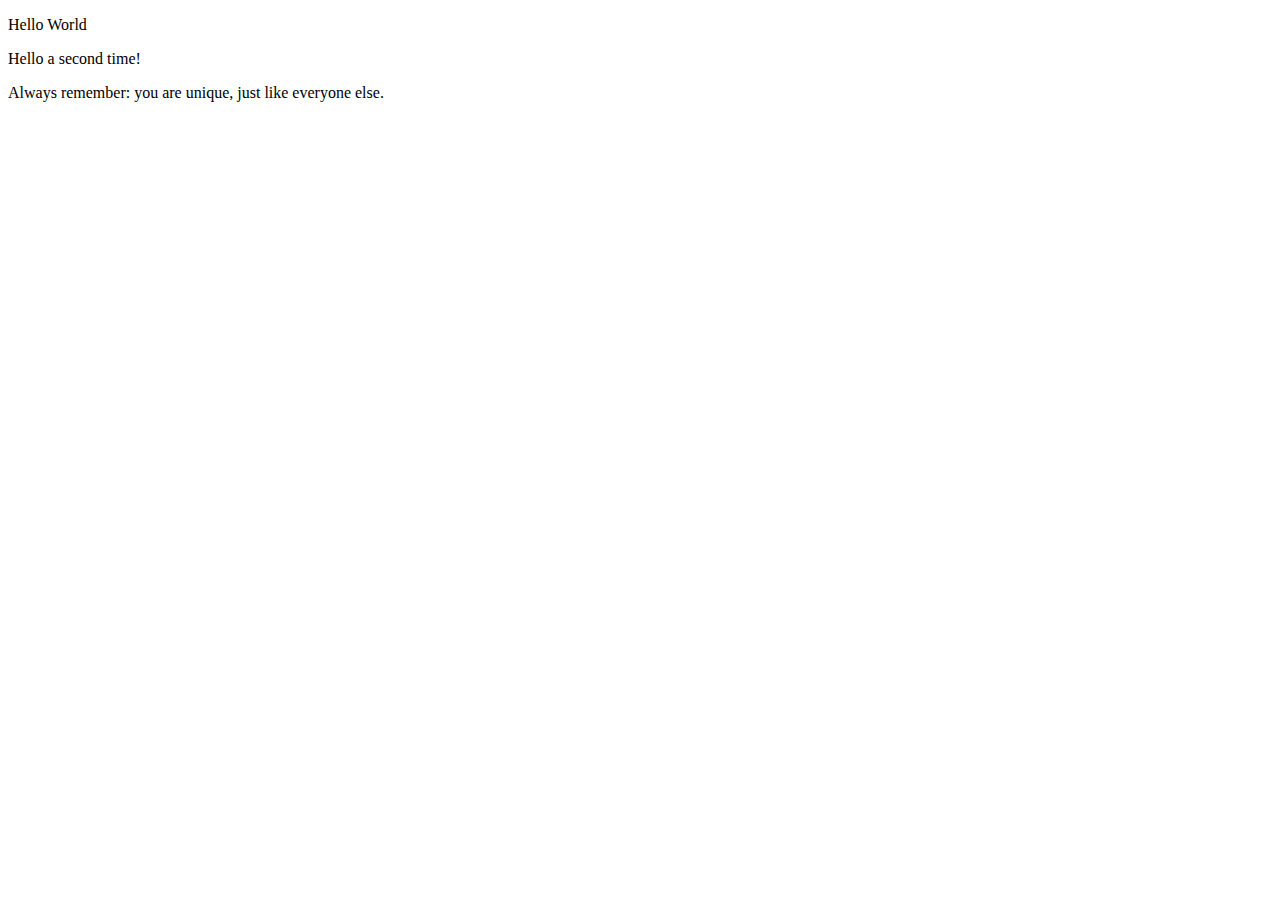
<file: Basic_JavaScript_Projects/Extra/index.html>
<!DOCTYPE html>
<html>
    <head>
        <meta charset="UTF-8">
        <script src="JS/defer_1.js" defer></script>
    </head>
    <body>
        
        <script src="JS/async.js" async></script>
        <p id="p1">Hello World</p>

        <p id="defer">Hello a second time!</p>
        <script>
            a = "Always ";
            b = "remember: ";
            document.write(a + b);

            x = "you ";
            y = "are ";
            document.write(x + y);

            m = "unique, ";
            n = "just like everyone else. ";
            document.write(m + n);
        </script>
    </body>
</html>
</file>
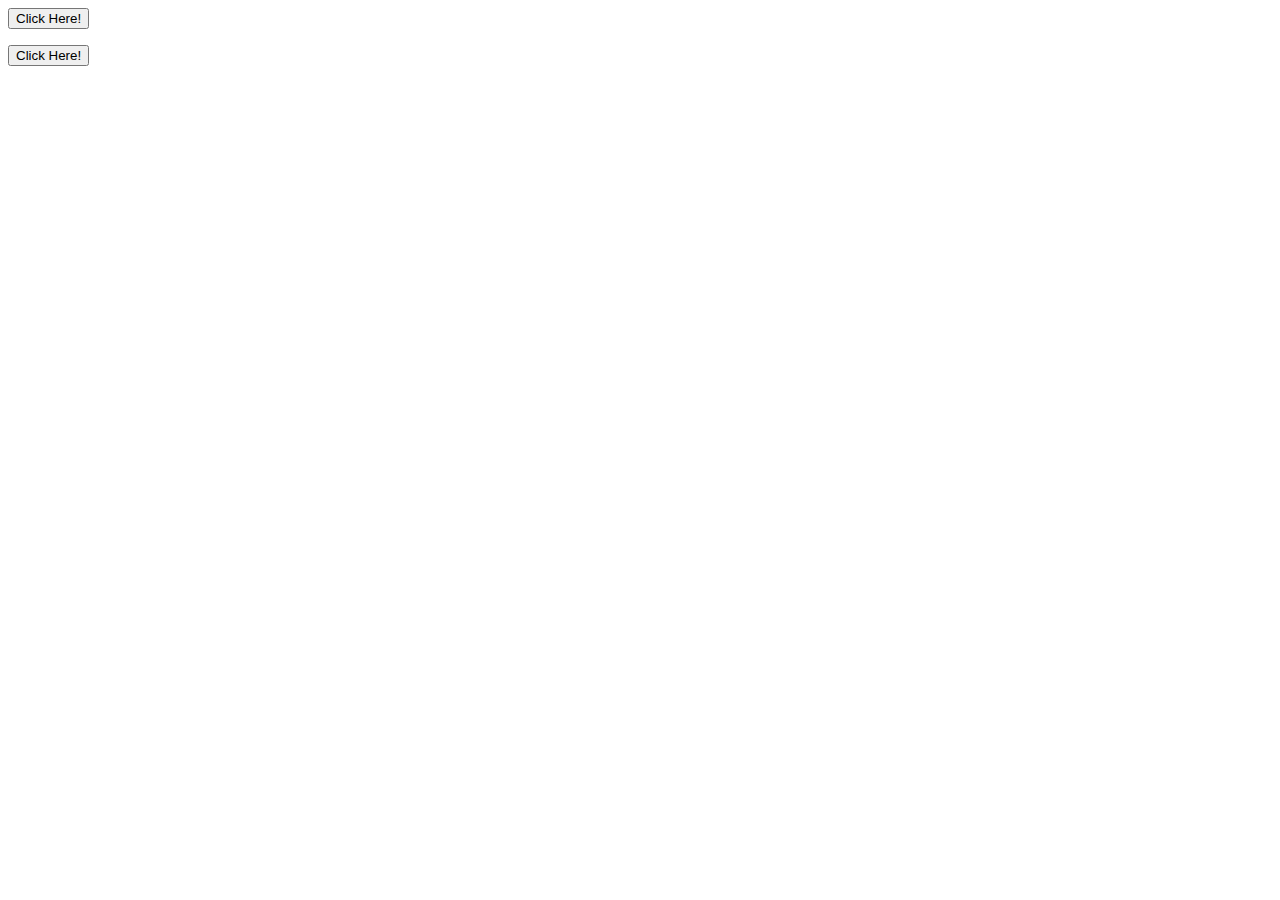
<file: Basic_JavaScript_Projects/Keywords/index.html>
<!DOCTYPE html>
<html>
    <head>
        <script src="JS/main.js"></script>
    </head>
    <body>
        <button onclick="myFunction()">Click Here!</button>
        <p id="Keywords_and_Constructors"></p>

        <button onclick="show_Person()">Click Here!</button>
        <p id="Person"></p>
    </body>
</html>
</file>
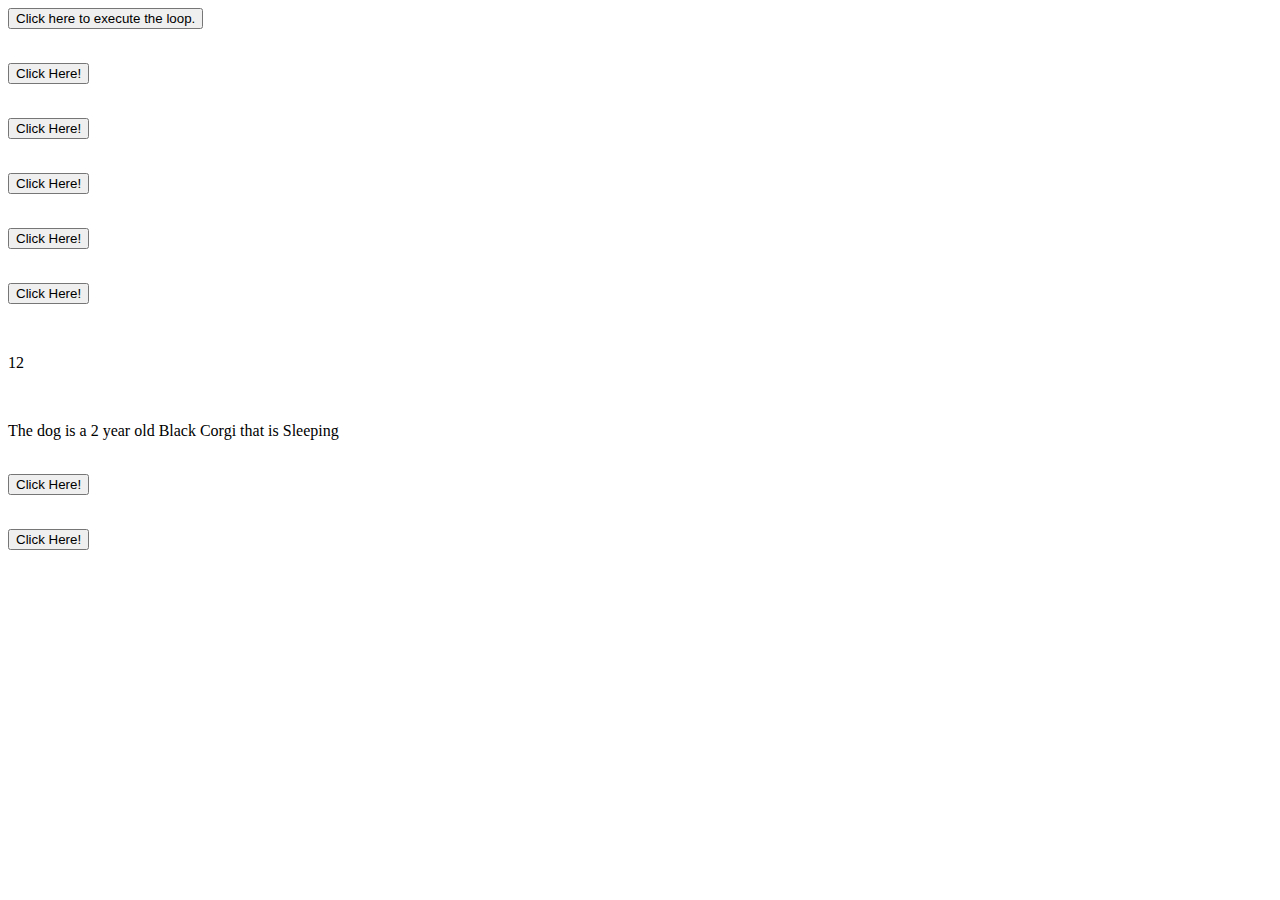
<file: Basic_JavaScript_Projects/Project10_loops_arrays/index.html>
<!DOCTYPE html>
<html>
    <head>
        <meta charset="UTF-8">
        <script src="JS/main.js" defer></script>
    </head>
    <body>


        <button onclick="count_to_Ten()">Click here to execute the loop.</button>
        <p id="Counting_to_Ten"></p>

        <br>

        <button onclick="str_Length()">Click Here!</button>
        <p id="Length"></p>

        <br>

        <button onclick="for_Loop()">Click Here!</button>
        <p id="List_of_Instruments"></p>

        <br>

        <button onclick="array_Function()">Click Here!</button>
        <p id="Array"></p>
        
        <br>

        <button onclick="constant_function()">Click Here!</button>
        <p id="Constant"></p>
        
        <br>

        <button onclick="addTwo()">Click Here!</button>
        <p id="addTwo"></p>
        
        <br>

        <p id="mult"></p>
        
        <br>

        <p id="Dog_Object"></p>
        
        <br>

        <button onclick="break_Function()">Click Here!</button>
        <p id="break"></p>
        
        <br>

        <button onclick="continue_Function()">Click Here!</button>
        <p id="continue"></p>
    </body>
</html>
</file>
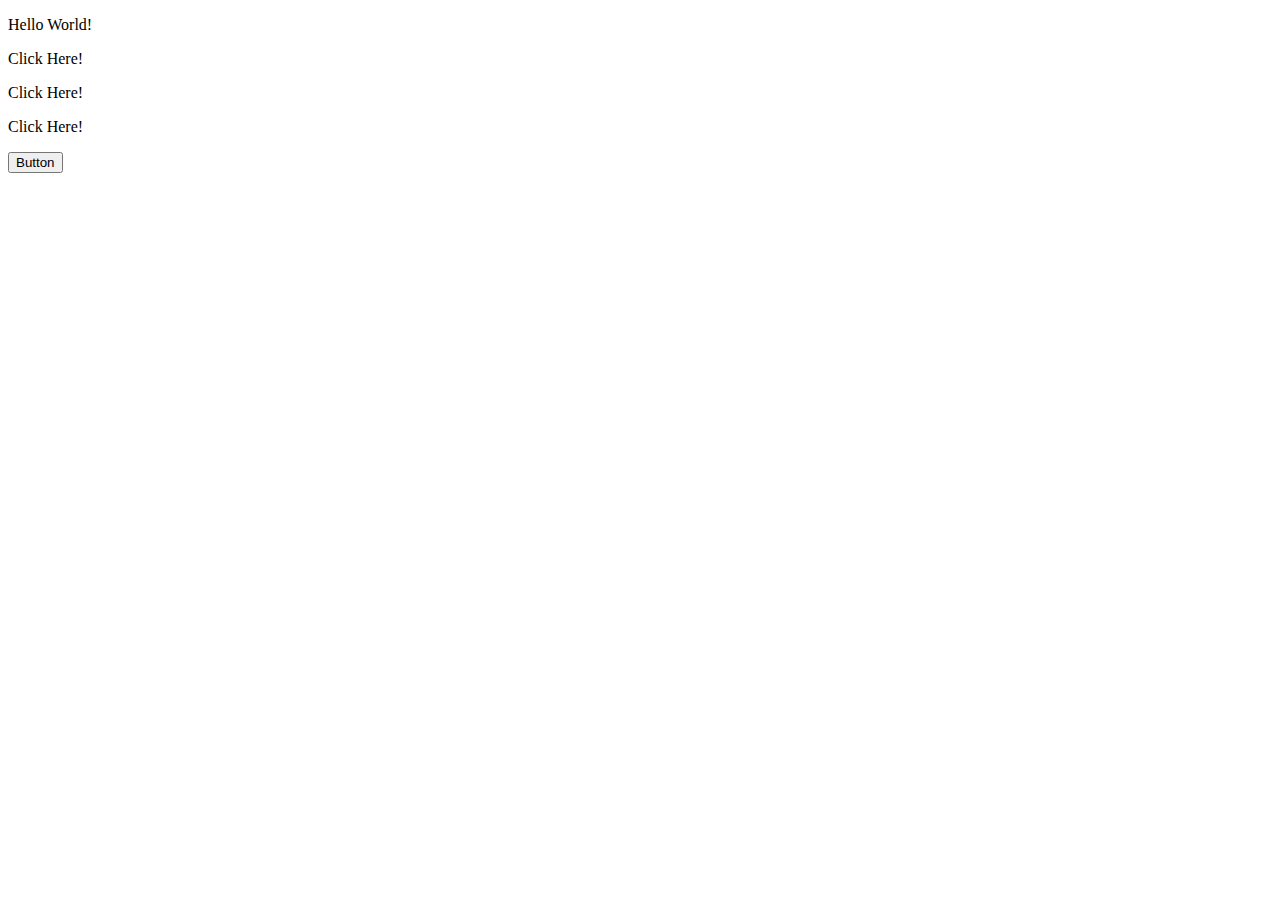
<file: Basic_JavaScript_Projects/Project2_functions/index.html>
<!DOCTYPE html>
<html>
    <head>
        <script src="JS/main.js"></script>
    </head>
    <body>
        <p class="btn-text">Hello World!</p>
        <p id="Concatenate" onclick="myFunction()">Click Here!</p>
        <p id="Product" onclick="Multiplytwo(5, 7)">Click Here!</p>
        <p id="Add" onclick="addition_Function()">Click Here!</p>

        <button type="button">Button</button>
    </body>
</html>
</file>
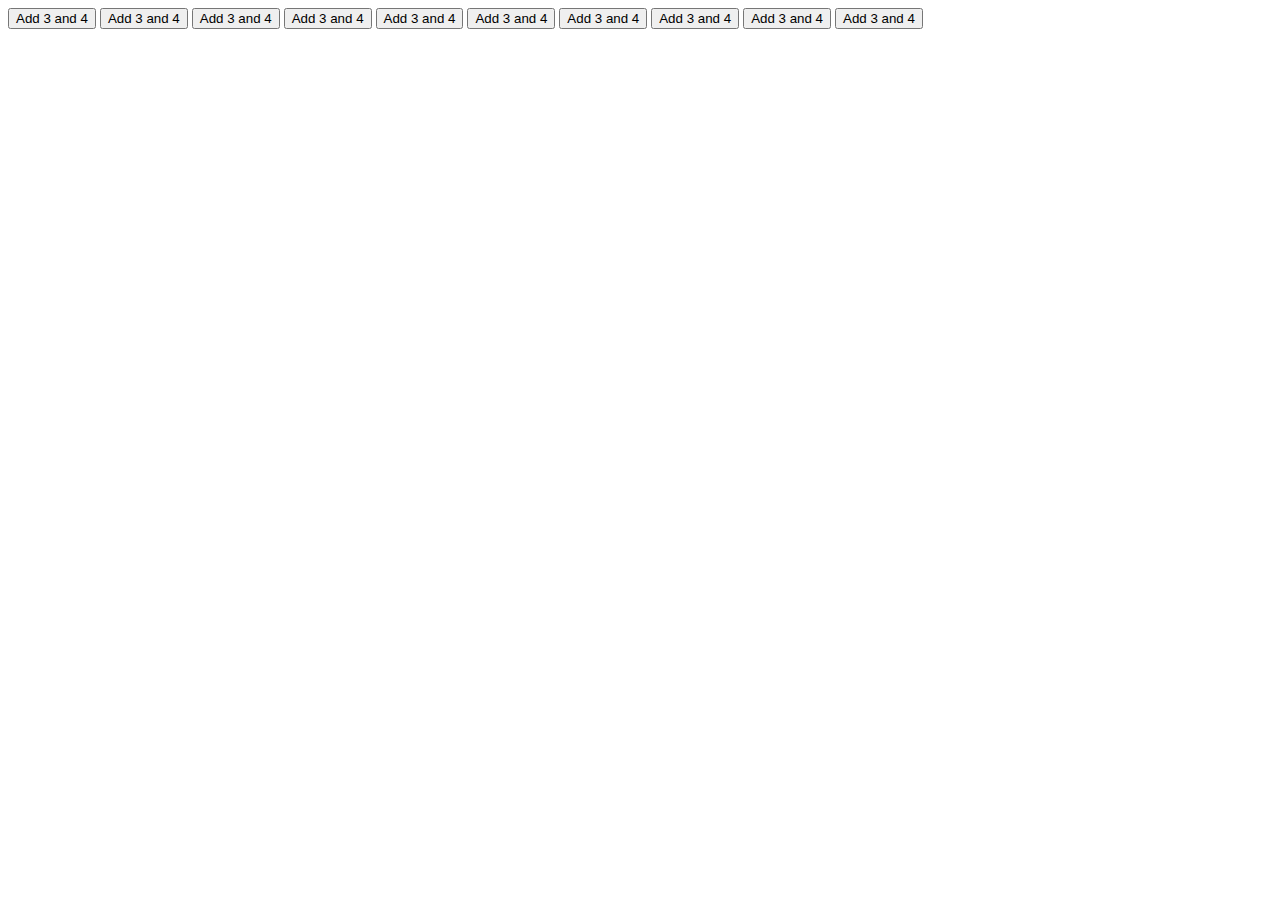
<file: Basic_JavaScript_Projects/Project3_math_operators/index.html>
<!DOCTYPE html>
    <html>
        <head>
            <script src="JS/main.js"></script>
        </head>
        <body>
            <button id="Sum" onclick="addTwo()">Add 3 and 4</button>
            <button id="Subtr" onclick="subtractTwo()">Add 3 and 4</button>
            <button id="Product" onclick="multiplyTwo()">Add 3 and 4</button>
            <button id="Quotient" onclick="divideTwo()">Add 3 and 4</button>
            <button id="Math" onclick="more_Math()">Add 3 and 4</button>
            <button id="Remainder" onclick="modulus_Operator()">Add 3 and 4</button> 
            <button id="Neg" onclick="negation_Operator()">Add 3 and 4</button> 
            <button id="Up" onclick="increment()">Add 3 and 4</button> 
            <button id="Down" onclick="reduceOne()">Add 3 and 4</button> 
            <button id="Random" onclick="random()">Add 3 and 4</button> 
        </body>
    </html>
</DOCTYPE>
</file>
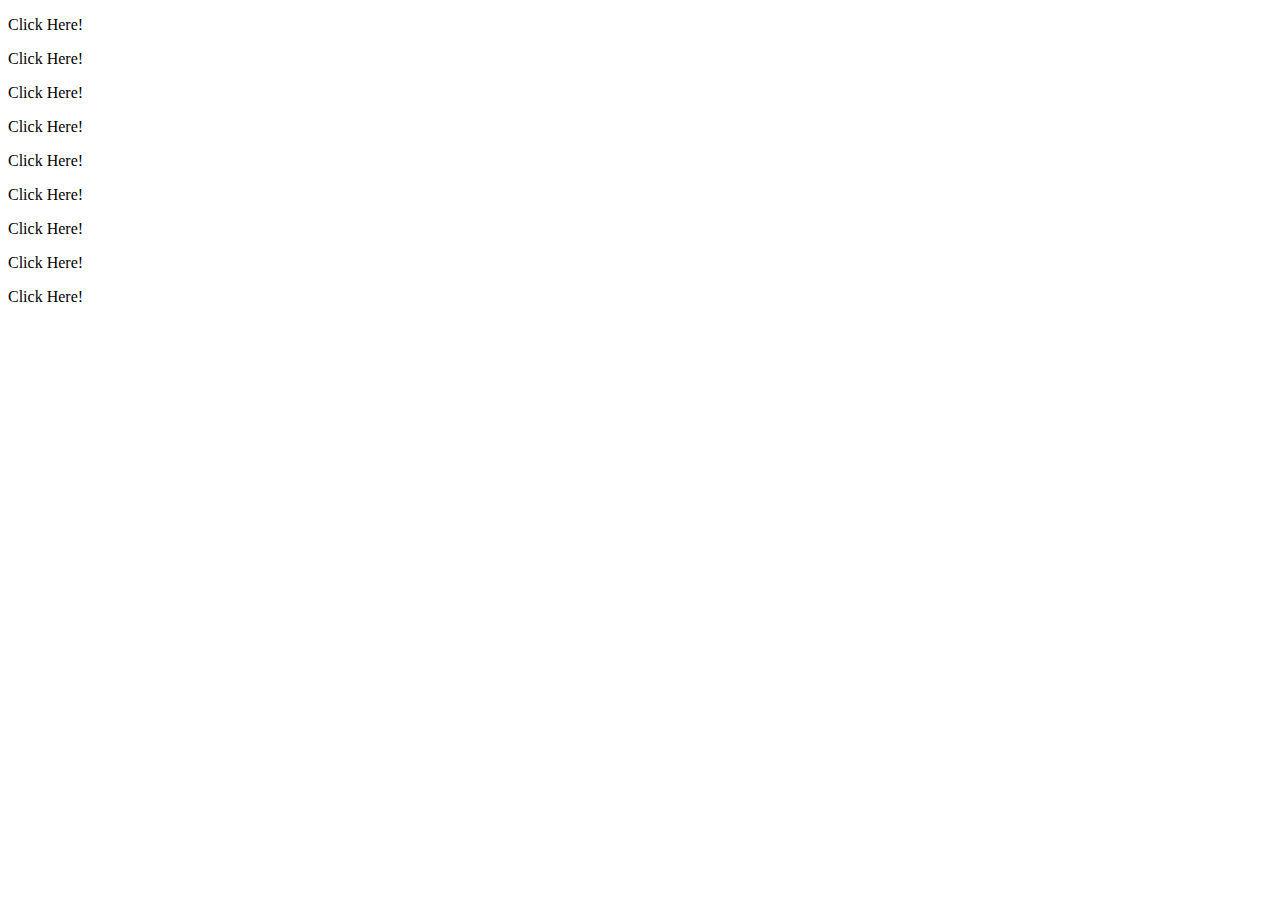
<file: Basic_JavaScript_Projects/Project5_comparisons_type_coercion/index.html>
<!DOCTYPE html>
<html>
    <head>
        <script src="JS/main.js"></script>
    </head>
    <body>
        <p id="Type" onclick="get_Type()">Click Here!</p>
        <p id="Combo" onclick="str_int()">Click Here!</p>
        <p id="isEqual" onclick="isEqual()">Click Here!</p>
        <p id="Compare" onclick="compare()">Click Here!</p>
        <p id="isGreater" onclick="isGreater()">Click Here!</p>
        <p id="isLess" onclick="isLess()">Click Here!</p>
        <p id="and" onclick="and_Function()">Click Here!</p>
        <p id="or" onclick="or_Function()">Click Here!</p>
        <p id="Not" onclick="not_Function()">Click Here!</p>
    </body>
</html>
</file>
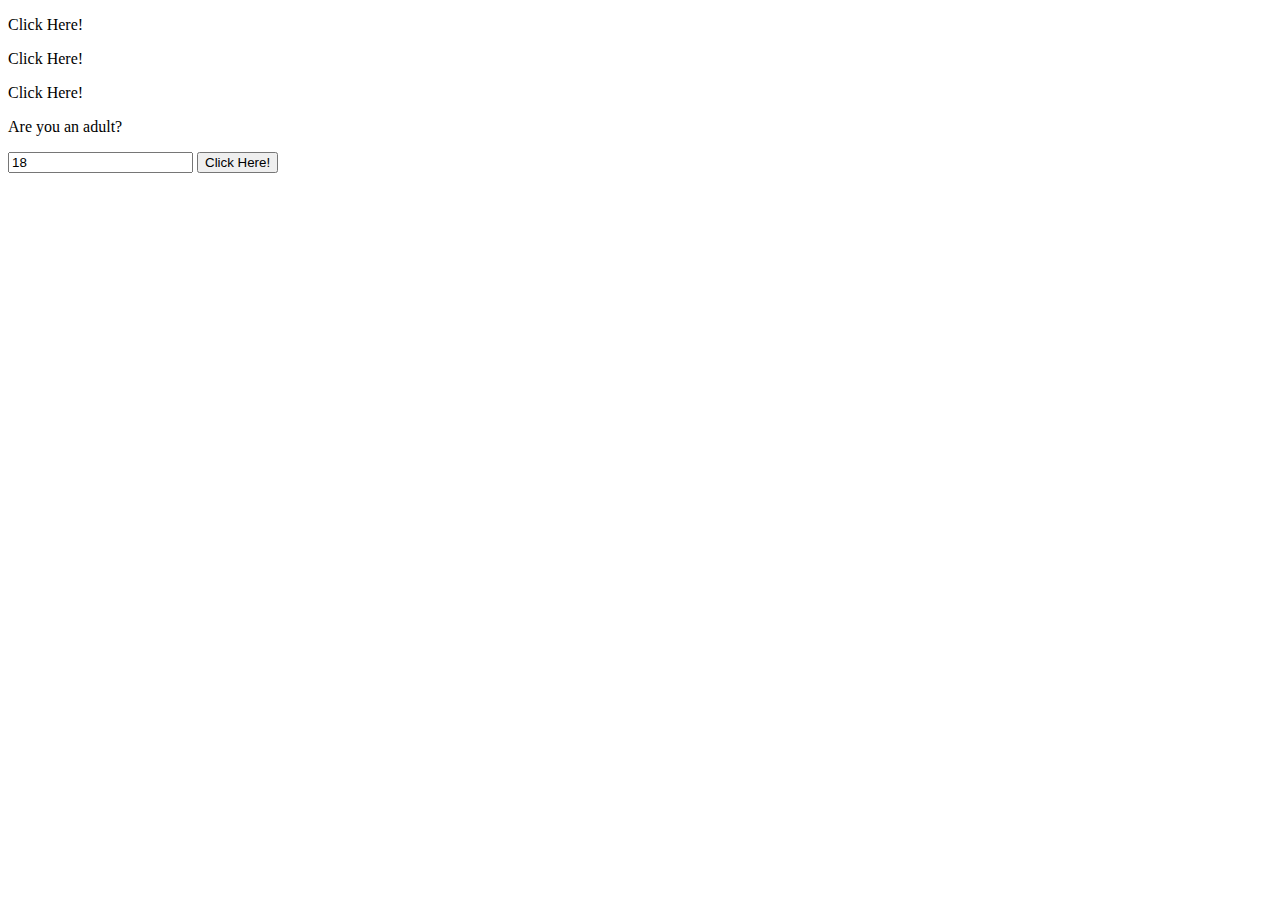
<file: Basic_JavaScript_Projects/Project7_scope_time_function/index.html>
<!DOCTYPE html>
<html>
    <head>
        <script src="JS/main.js"></script>
    </head>
    <body>
        <p id="Add" onclick="addTwo()">Click Here!</p>

        <p id="Subtr" onclick="minusTwo()">Click Here!</p>

        <p id="Time_of_Day" onclick="Time_function()">Click Here!</p>

        <p>Are you an adult?</p>
        <input id="Age" value="18" />
        <button onclick="age_Check()">Click Here!</button>
        <p id="adult"></p>
    </body>
</html>
</file>
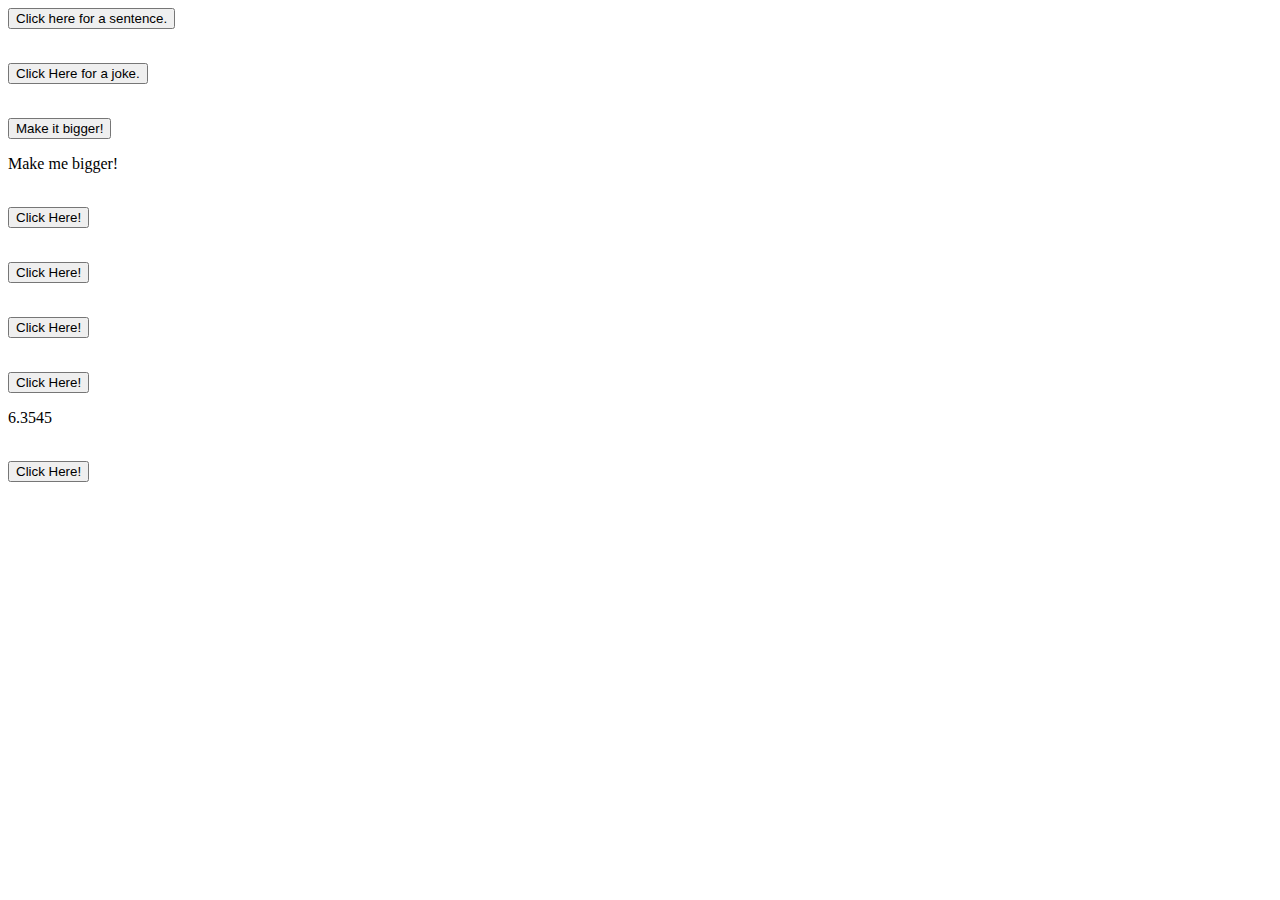
<file: Basic_JavaScript_Projects/Project8_string_methods/index.html>
<!DOCTYPE html>
<html>
    <head>
        <script src="JS/main.js"></script>
    </head>
    <body>

        <button onclick="full_Sentence()">Click here for a sentence.</button>
        <p id="Concatenate"></p>

        <br>

        <button onclick="slice_Method()">Click Here for a joke.</button>
        <p id="Slice"></p>

        <br>

        <button onclick="upperCase()">Make it bigger!</button>
        <p id="upper">Make me bigger!</p>
        

        <br>


        <button onclick="searchText()">Click Here!</button>
        <p id="search"></p>

        <br>

        <button onclick="string_Method()">Click Here!</button>
        <p id="Numbers_to_string"></p>
        
        <br>

        <button onclick="precision_Method()">Click Here!</button>
        <p id="Precision"></p>

        <br>

        <button onclick="fixed_Function()">Click Here!</button>
        <p id="fixed">6.3545</p>

        <br>

        <button onclick="value_Function()">Click Here!</button>
        <p id="value"></p>
    </body>
</html>
</file>
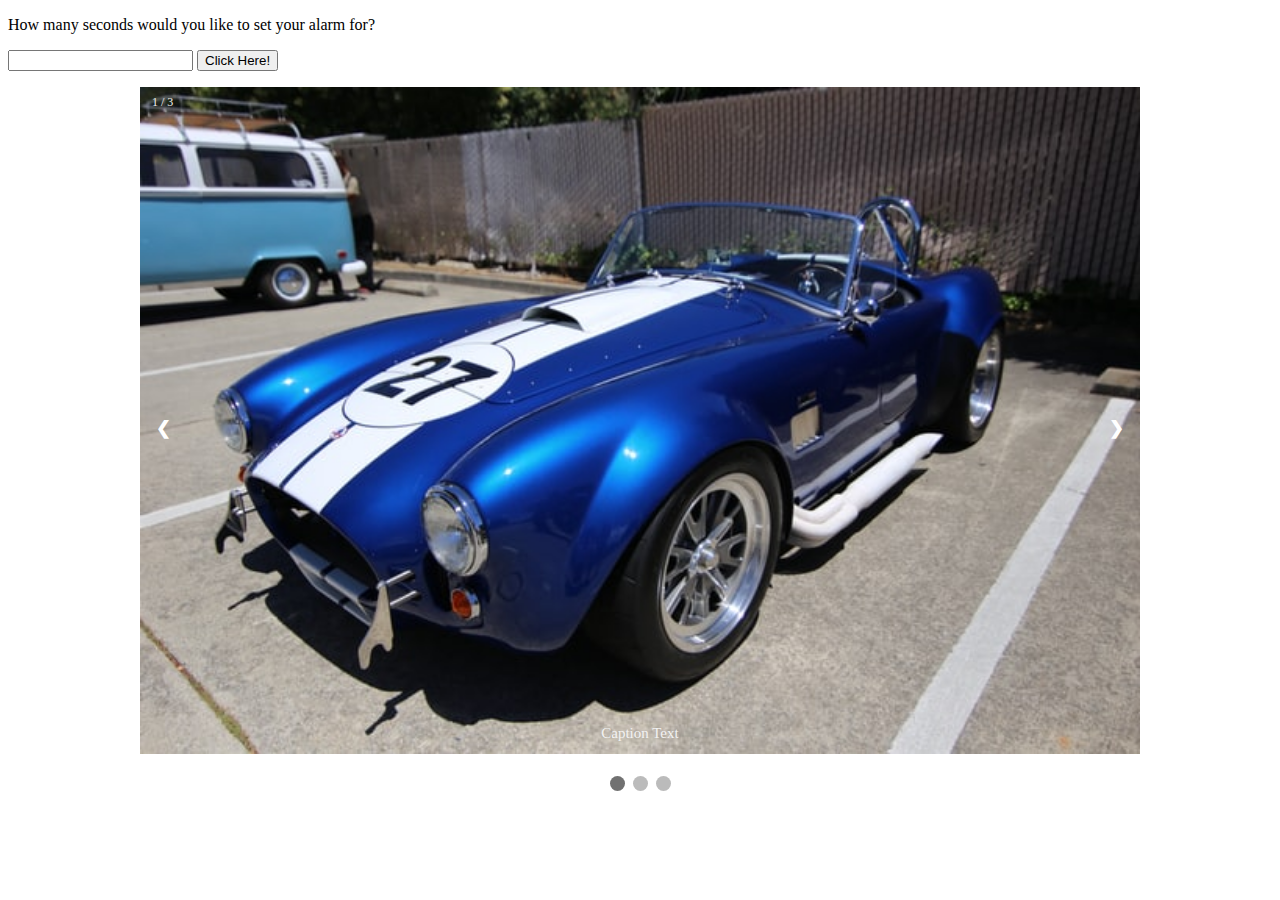
<file: Basic_JavaScript_Projects/Project9_countdown_slideshow/index.html>
<!DOCTYPE html>
<html>
<head>
    <link rel="stylesheet" type="text/css" href="CSS/main.css">
</head>
<body>
    <p>How many seconds would you like to set your alarm for?</p>
    <input id="seconds" value="" />
    <button onclick="countdown()">Click Here!</button>
    <p id="timer"></p>

    <!-- Slideshow container -->
    <div class="slideshow-container">

        <!-- Full-width images with number and caption text -->
        <div class="mySlides fade">
        <div class="numbertext">1 / 3</div>
        <img src="images/car1.jpg" style="width:100%">
        <div class="text">Caption Text</div>
        </div>
    
        <div class="mySlides fade">
        <div class="numbertext">2 / 3</div>
        <img src="images/car2.jpg" style="width:100%">
        <div class="text">Caption Two</div>
        </div>
    
        <div class="mySlides fade">
        <div class="numbertext">3 / 3</div>
        <img src="images/car3.jpg" style="width:100%">
        <div class="text">Caption Three</div>
        </div>
    
        <!-- Next and previous buttons -->
        <a class="prev" onclick="plusSlides(-1)">&#10094;</a>
        <a class="next" onclick="plusSlides(1)">&#10095;</a>
    </div>
    <br>
    
    <!-- The dots/circles -->
    <div style="text-align:center">
        <span class="dot" onclick="currentSlide(1)"></span>
        <span class="dot" onclick="currentSlide(2)"></span>
        <span class="dot" onclick="currentSlide(3)"></span>
    </div>

    <script src="JS/main.js"></script>
</body>
</html>
</file>
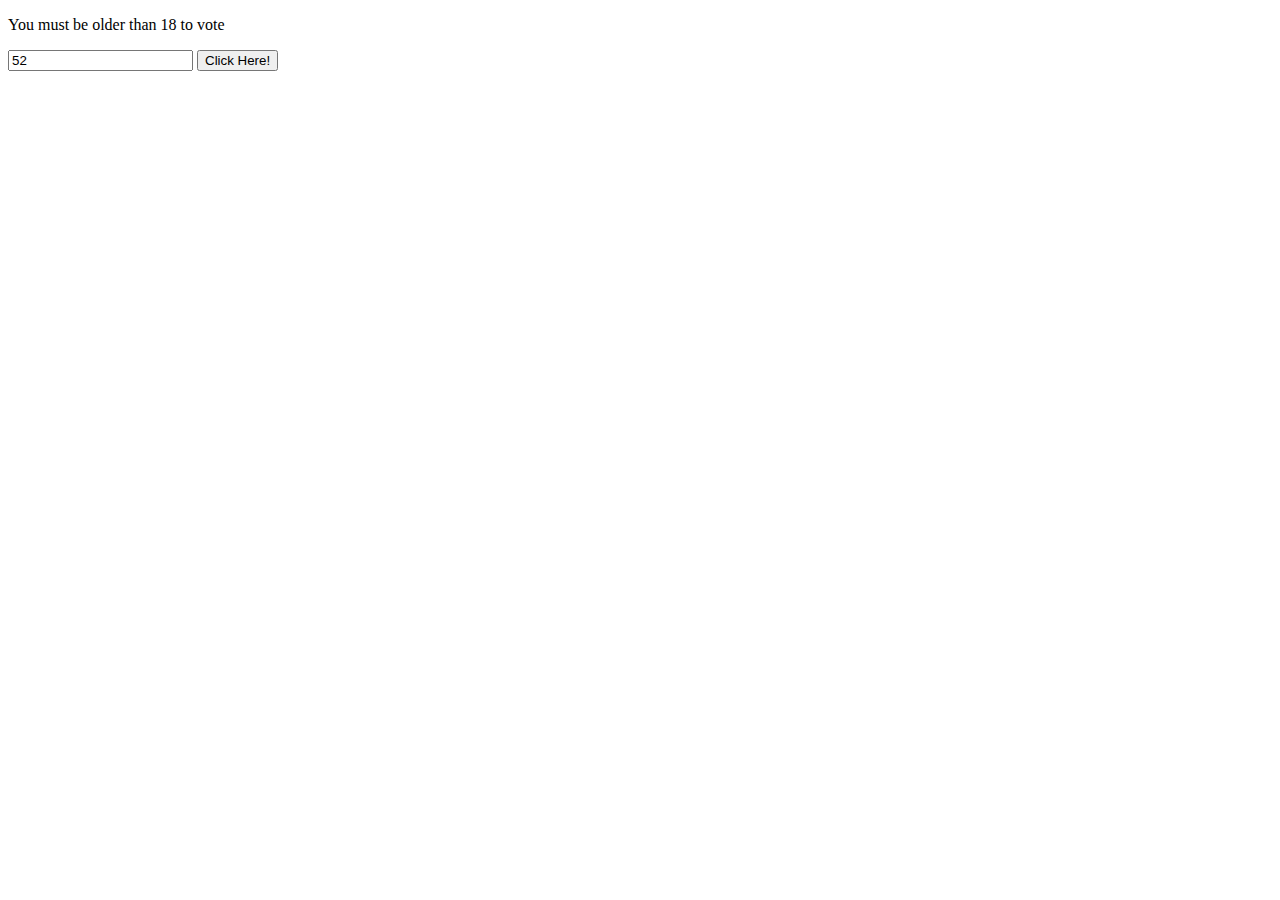
<file: Basic_JavaScript_Projects/Ternary Operators/index.html>
<!DOCTYPE html>
<html>
    <head>
        <script src="JS/main.js"></script>
    </head>
    <body>
        <p>You must be older than 18 to vote</p>
        <input class="Height" value="52" />
        <button onclick="Ride_Function()">Click Here!</button>
        <p id="Ride"></p>
    </body>
</html>
</file>
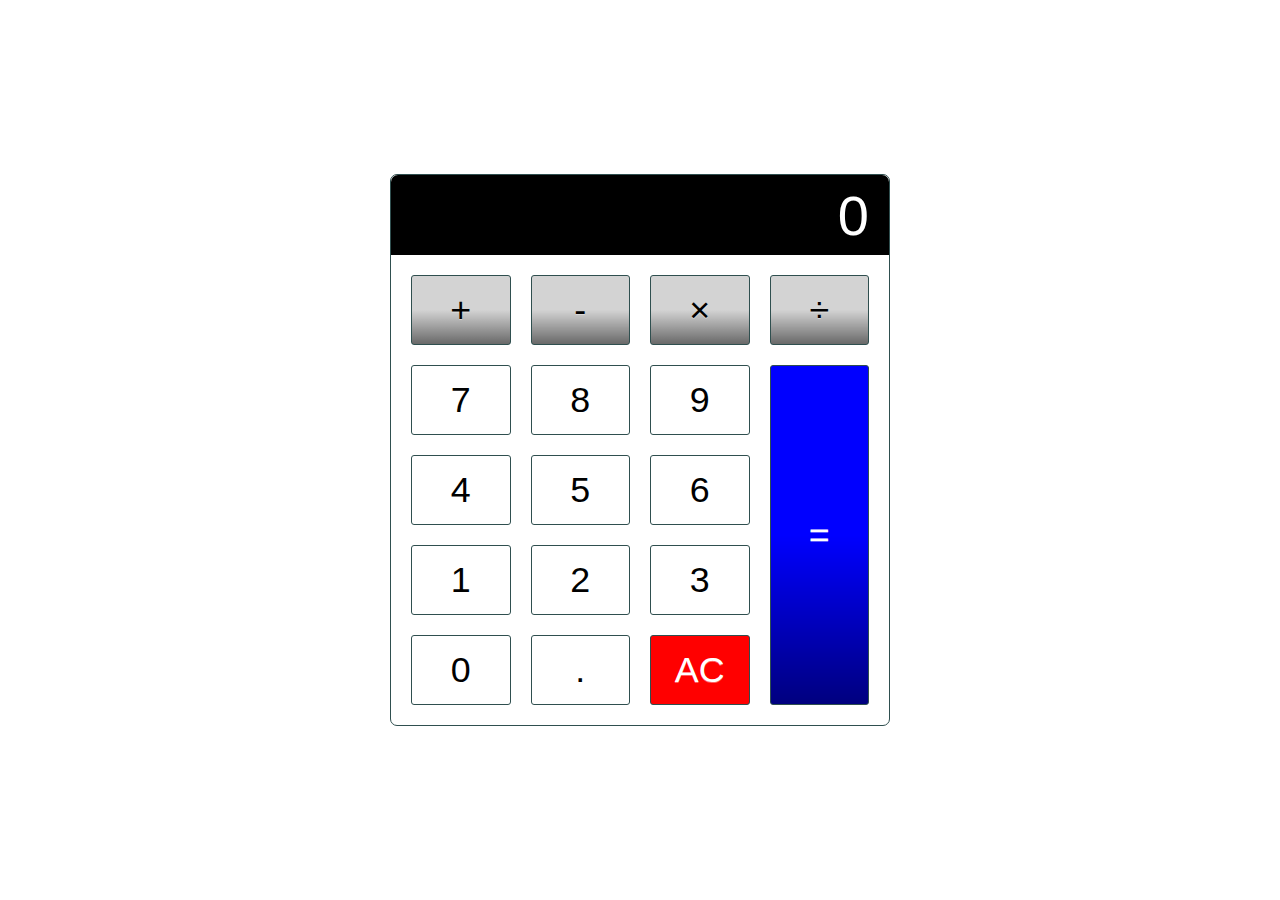
<file: Basic_JavaScript_Projects/Calculator/calculator.html>
<!DOCTYPE html>
<html lang="en">
    <head>
        <meta charset="utf-8">
        <title>Calculator</title>
        <meta name="description" content="A basic HTML, CSS and JavaScript Calculator">
        <meta name="autor" content="Van">
        
        <link rel="stylesheet" href="CSS/Calculator_CSS.css">
        <script src="JS/Calculator_JavaScript.js" defer></script>
    </head>
    <body>
        <!-- Main dontainer that will display the calculator -->
        <div class="calculator">
            <!-- This displays the result of the calculation -->
            <input type="text" class="calculator-screen" value="0" disabled>
            <!-- This displays all buttons that a user can press -->
            <div class="calculator-keys">

                
                <button type="button" class="operator" value="+">+</button>
                <button type="button" class="operator" value="-">-</button>
                <button type="button" class="operator" value="*">&times;</button>
                <button type="button" class="operator" value="/">&divide;</button>

                <button type="button" value="7">7</button>
                <button type="button" value="8">8</button>
                <button type="button" value="9">9</button>

                <button type="button" value="4">4</button>
                <button type="button" value="5">5</button>
                <button type="button" value="6">6</button>

                <button type="button" value="1">1</button>
                <button type="button" value="2">2</button>
                <button type="button" value="3">3</button>

                <button type="button" value="0">0</button>
                <button type="button" class="decimal function" value=".">.</button>
                <button type="button" class="all-clear function" value="all-clear">AC</button>
                <button type="button" class="equal-sign operator" value="=">=</button>
                
            </div>
        </div>
    </body>
</html>
</file>
<file: Basic_JavaScript_Projects/Project9_countdown_slideshow/CSS/main.css>
* {box-sizing:border-box}

/* Slideshow container */
.slideshow-container {
  max-width: 1000px;
  position: relative;
  margin: auto;
}

/* Hide the images by default */
.mySlides {
  display: none;
}

/* Next & previous buttons */
.prev, .next {
  cursor: pointer;
  position: absolute;
  top: 50%;
  width: auto;
  margin-top: -22px;
  padding: 16px;
  color: white;
  font-weight: bold;
  font-size: 18px;
  transition: 0.6s ease;
  border-radius: 0 3px 3px 0;
  user-select: none;
}

/* Position the "next button" to the right */
.next {
  right: 0;
  border-radius: 3px 0 0 3px;
}

/* On hover, add a black background color with a little bit see-through */
.prev:hover, .next:hover {
  background-color: rgba(0,0,0,0.8);
}

/* Caption text */
.text {
  color: #f2f2f2;
  font-size: 15px;
  padding: 8px 12px;
  position: absolute;
  bottom: 8px;
  width: 100%;
  text-align: center;
}

/* Number text (1/3 etc) */
.numbertext {
  color: #f2f2f2;
  font-size: 12px;
  padding: 8px 12px;
  position: absolute;
  top: 0;
}

/* The dots/bullets/indicators */
.dot {
  cursor: pointer;
  height: 15px;
  width: 15px;
  margin: 0 2px;
  background-color: #bbb;
  border-radius: 50%;
  display: inline-block;
  transition: background-color 0.6s ease;
}

.active, .dot:hover {
  background-color: #717171;
}

/* Fading animation */
.fade {
  animation-name: fade;
  animation-duration: 1.5s;
}

@keyframes fade {
  from {opacity: .4}
  to {opacity: 1}
}
</file>
<file: Basic_JavaScript_Projects/Calculator/CSS/Calculator_CSS.css>
html {
    font-size: 70%;
    box-sizing: border-box;
}

*, *::before, *::after {
    margin: 0;
    padding: 0;
    box-sizing: inherit;
}

.calculator {
    border: 1.2px solid darkslategray;
    border-radius: 7px;
    position: absolute;
    top: 50%;
    left: 50%;
    transform: translate(-50%, -50%);
    width: 500px;
}

.calculator-screen {
    width: 100%;
    font-size: 5rem;
    height: 80px;
    border: none;
    background-color: black;
    color: white;
    text-align: right;
    padding-right: 20px;
    padding-left: 20px;
    border-radius: 7px 7px 0px 0px;
}

button {
    height: 70px;
    border-radius: 3px;
    border: 1px solid darkslategray;
    background-color: transparent;
    font-size: 3.2rem;
    color: black;
    background-image: linear-gradiant(to bottom, transparent, transparent 50%, rgba(0, 0, 0, 0.6));
    text-shadow: 0 1px rgba( 255, 255, 255, .4);
    box-shadow: inset 0 0 0 1px rgba(255, 255, 255, .05),
    inset 0 1px 0 0 rgba(255, 255, 255, .05),
    inset 0 -1px 0 0 rgba(255, 255, 255, .05),
    0 1px 0 0 rgba(255, 255, 255, .05),
}

button:hover {
    background-color: #e1e1e1;
}

.operator {
    color: black;
    background-image: linear-gradient(to bottom, transparent, transparent 50%, rgba(0, 0, 0, 0.5));
    background-color: lightgray;
}

.all-clear {
    background-color: red;
    border-color: darkslategray;
    color: #fff;
}

.equal-sign {
    background-color: blue;
    border-color: darkslategray;
    color: #fff;
    height: 100%;
    grid-area: 2/4/6/5;
}

.equal-sign:hover {
    background-color: darkblue;
}

.calculator-keys {
    display: grid;
    grid-template-columns : repeat(4, 1fr);
    grid-gap: 20px;
    padding: 20px;
}
</file>
